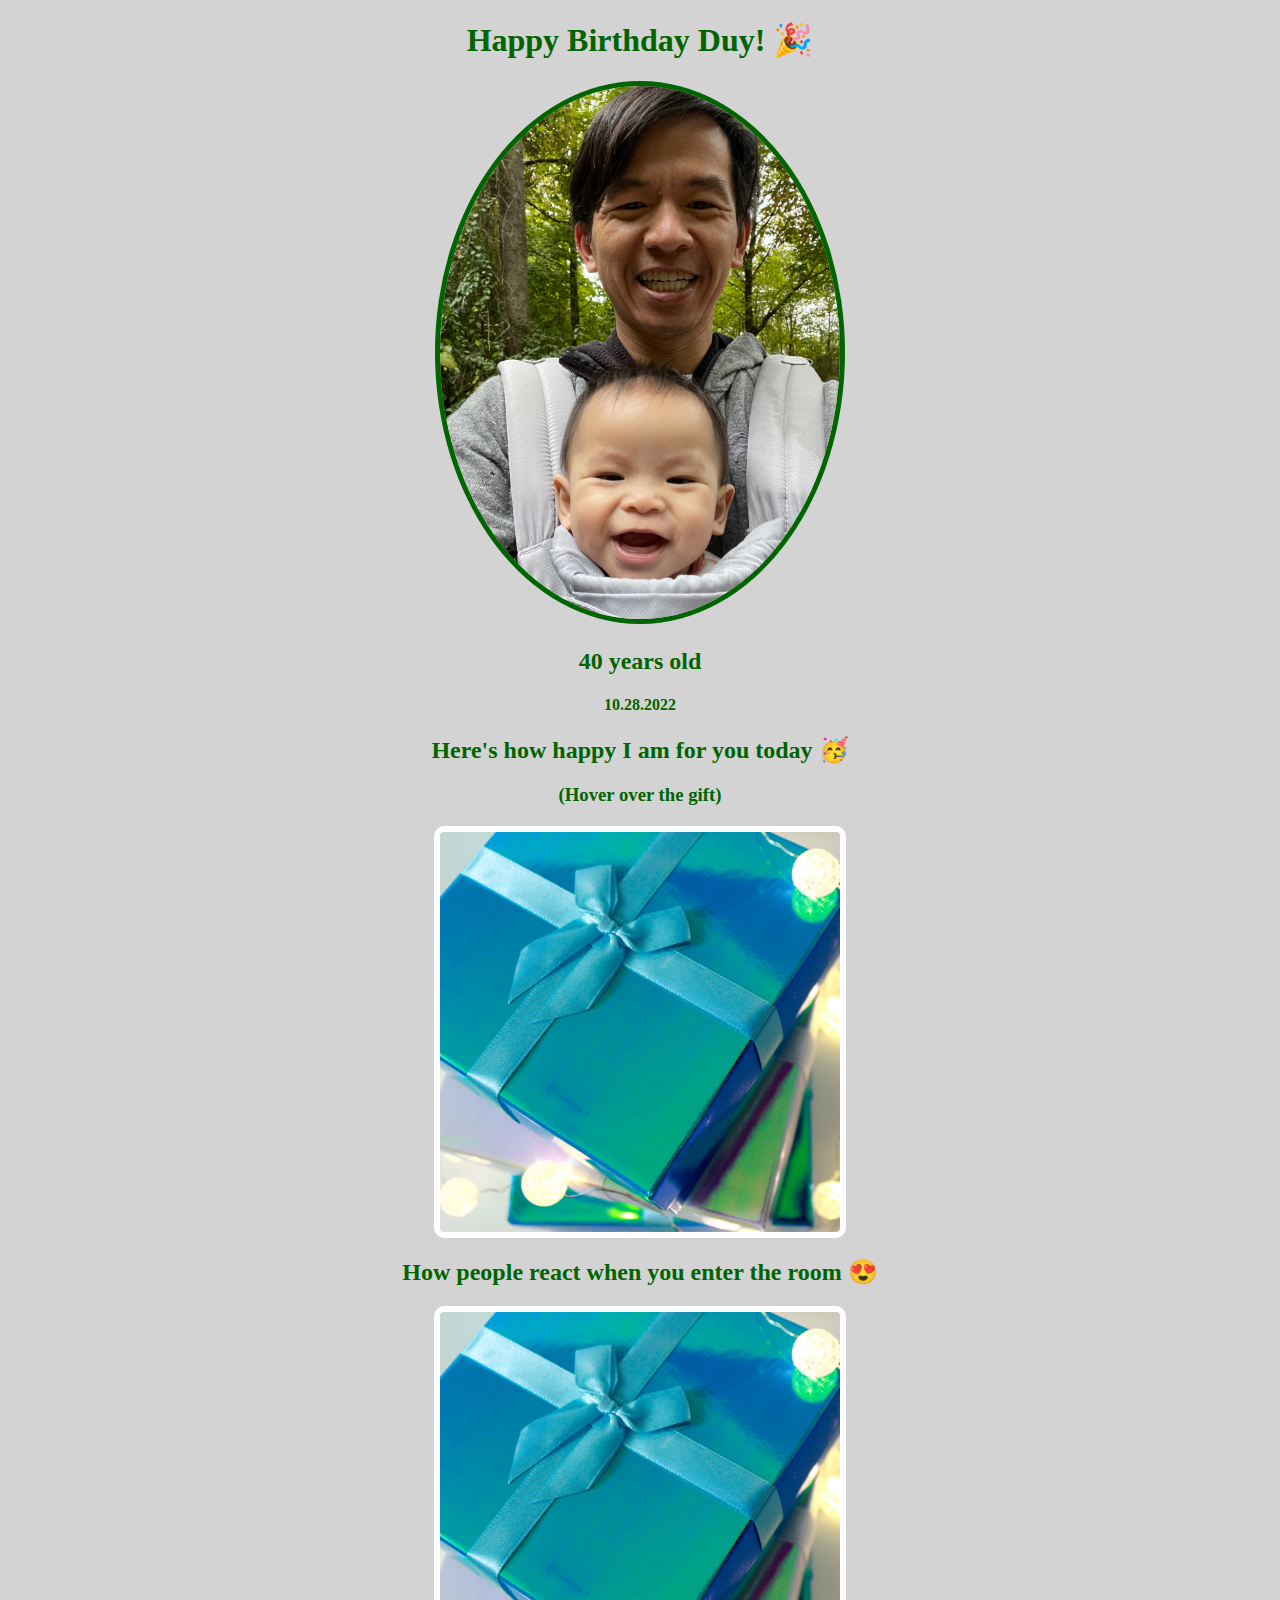
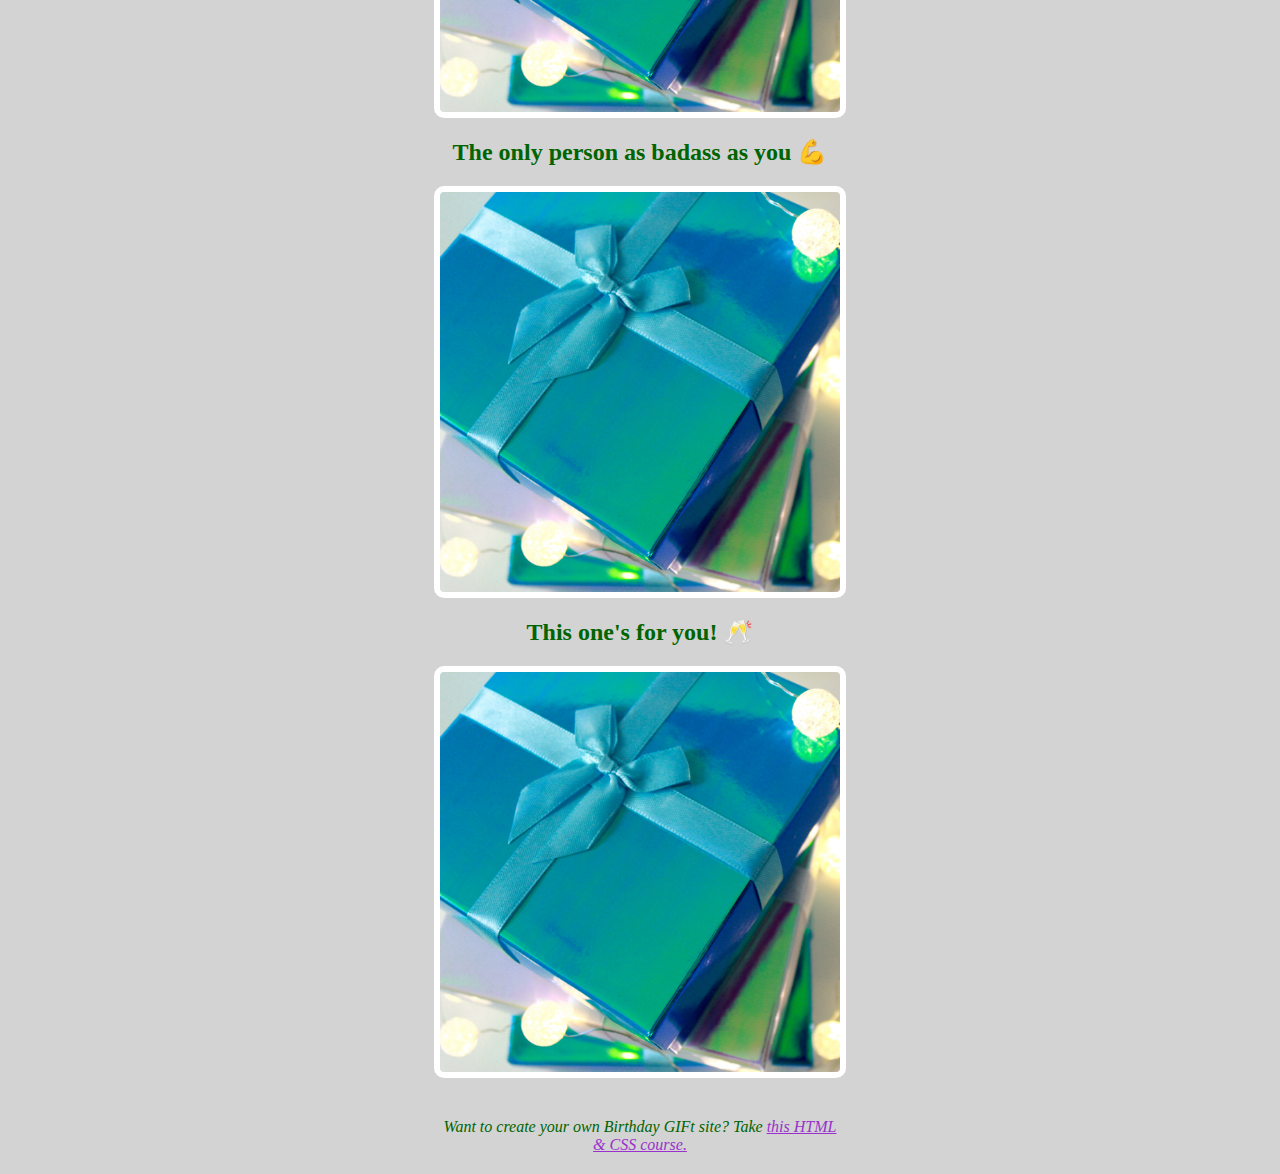
<file: index.html>
<!DOCTYPE html>
<html lang="en">
<head>
  <meta charset="UTF-8">
  <meta http-equiv="X-UA-Compatible" content="IE=edge">
  <meta name="viewport" content="width=device-width, initial-scale=1.0">
  <title>Birthday GIFt</title>
  <link rel="preconnect" href="https://fonts.googleapis.com">
  <link rel="preconnect" href="https://fonts.gstatic.com" crossorigin>
  <link href="https://fonts.googleapis.com/css2?family=Share:wght@400;700&display=swap" rel="stylesheet"> 
  <link rel="stylesheet" href="main.css">
</head>
<body>

  <div id="header">
    <h1>Happy Birthday Duy! 🎉</h1>
    <img id="bro-img" src="duyceline.jpg">
    <h2 id="bday-age">40 years old</h2>
    <h4 id="bday-date">10.28.2022</h4>
  </div>

  <div class="gift-section">
      <h2 class="gift-title">Here's how happy I am for you today 🥳</h2>
      <h3 class="gift-hint">(Hover over the gift)</h3>
      <div class="gift-img" id="gift-img-happy"></div>
  </div>

  <div class="gift-section">
      <h2 class="gift-title">How people react when you enter the room 😍</h2>
      <div class="gift-img" id="gift-img-hot"></div>
  </div>

  <div class="gift-section">
      <h2 class="gift-title">The only person as badass as you 💪</h2>
      <div class="gift-img" id="gift-img-badass"></div>
  </div>

  <div class="gift-section">
      <h2 class="gift-title">This one's for you! 🥂</h2>
      <div class="gift-img" id="gift-img-cheers"></div>
  </div>

  <p id="footer">Want to create your own Birthday GIFt site? Take <a href="https://scrimba.com/learn/htmlandcss" target="_blank">this HTML & CSS course.</a></p>
  <script src="main.js"></script>
</body>
</html>
</file>
<file: main.css>
body {
  text-align: center;
  background-color: lightgrey;
  color: darkgreen;
}

#bro-img {
  width: 400px;
  border-radius: 50%;
  border: 5px solid darkgreen;
}

.gift-img {
  margin: 20px auto;
  max-width: 400px;
  height: 400px;
  border: 6px solid white;
  border-radius: 10px;
  background-image: url("giftimage.jpg");
  background-size: cover;
}

#gift-img-happy:hover {
  background-image: url("https://media.giphy.com/media/artj92V8o75VPL7AeQ/giphy.gif");
  background-size: cover;
}

#gift-img-hot:hover {
  background-image: url("https://media.giphy.com/media/AveIn4bVWMVjtq52ud/giphy.gif");
  background-size: cover;
}

#gift-img-badass:hover {
  background-image: url("https://media.giphy.com/media/4M4LzMbq9sGBO/giphy.gif");
  background-size: cover;
}

#gift-img-cheers:hover {
  background-image: url("https://media.giphy.com/media/l0MYuiI6EHrZcF8fC/giphy.gif");
  background-size: cover;
}

#footer {
  font-style: italic;
  width: 400px;
  margin: 40px auto 20px;
}

a {
  color: darkorchid;
}
</file>
